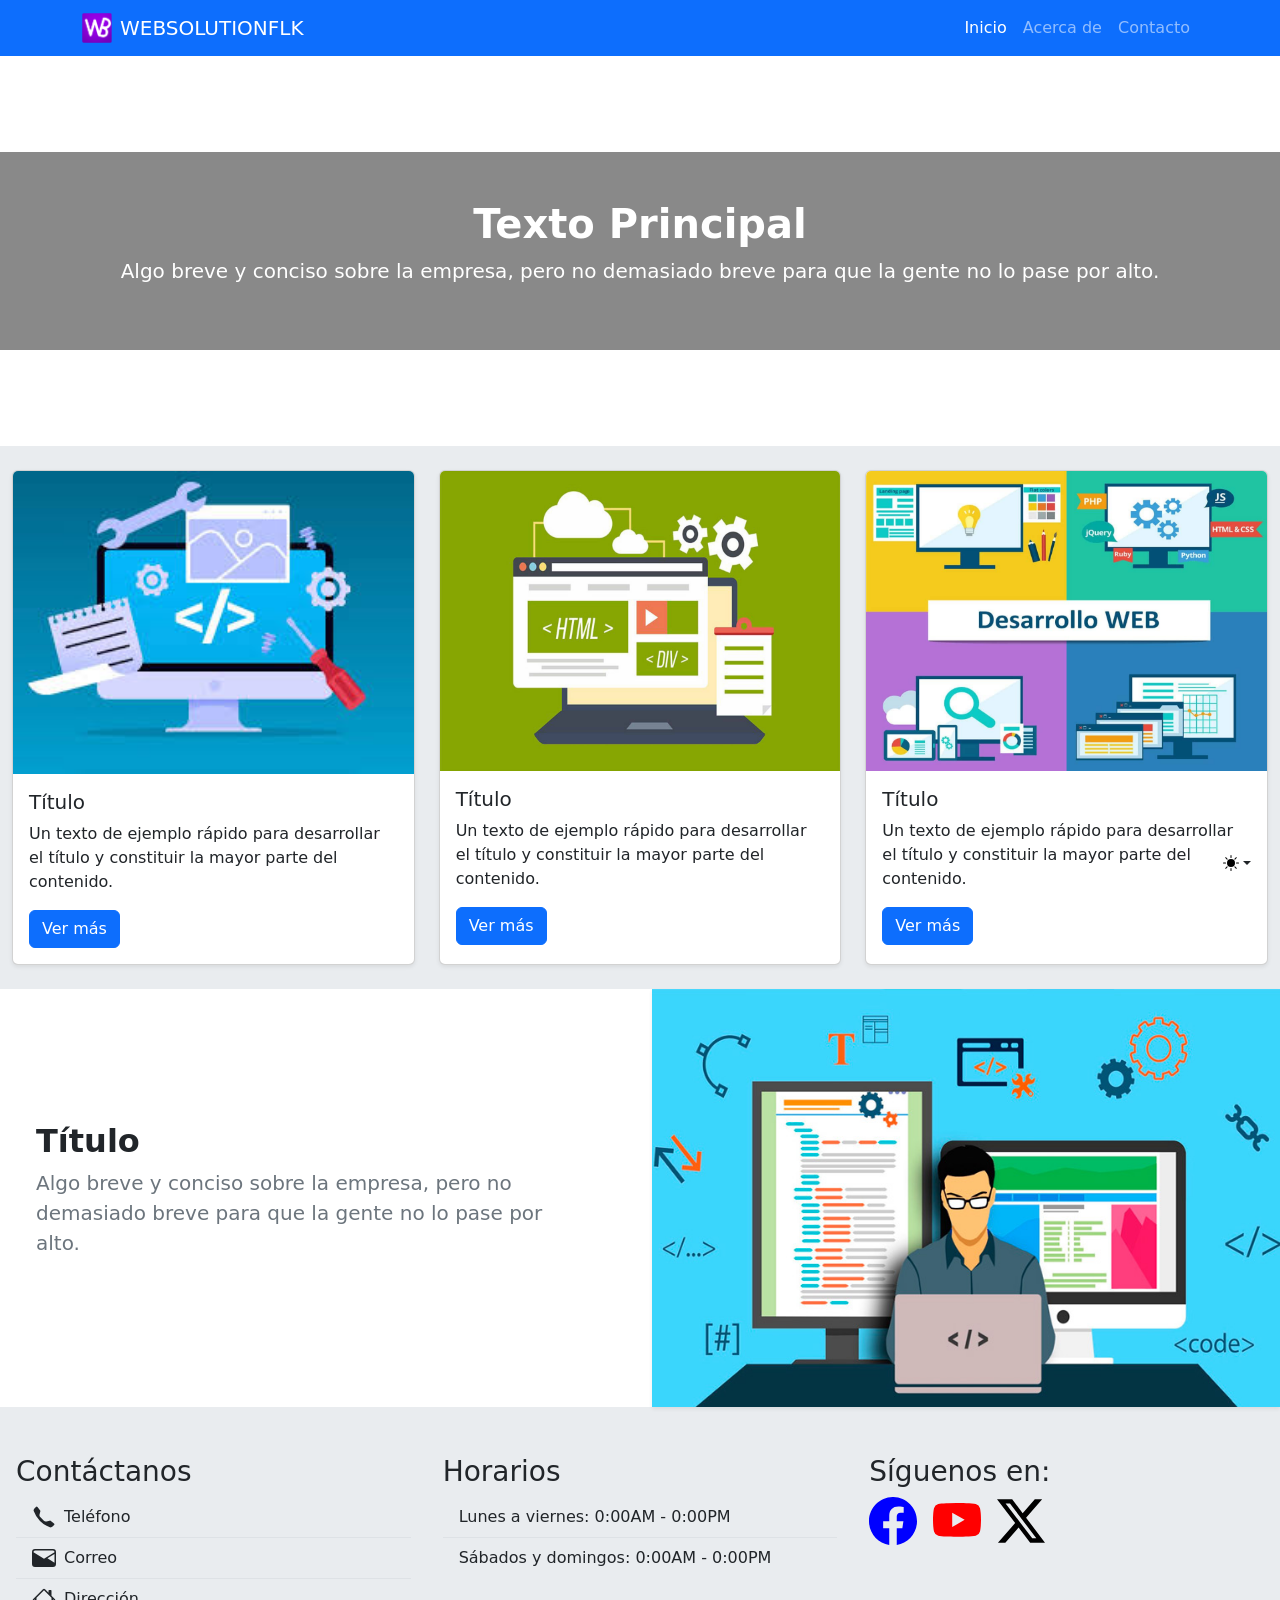
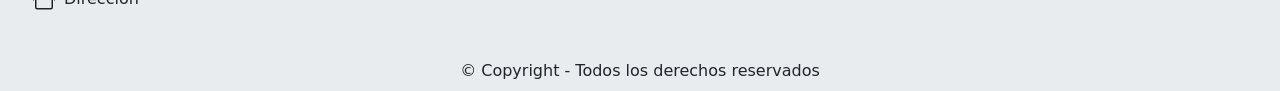
<file: index.html>
<!DOCTYPE html>
<html lang="es" data-bs-theme="auto">
<head>
	<meta charset="UTF-8">
    <meta name="viewport" content="width=device-width, initial-scale=1.0">
    <link rel="shortcut icon" href="img/logo.ico">
	<title>WEBSOLUTIONFLK</title>
	<link rel="stylesheet" type="text/css" href="css/css.css">
	<link rel="stylesheet" type="text/css" href="css/bootstrap.css">
</head>
<body class="container-fluid p-0">

	<svg class="d-none" xmlns="http://www.w3.org/2000/svg">
		<symbol id="check2" viewBox="0 0 16 16">
			<path
			d="M13.854 3.646a.5.5 0 0 1 0 .708l-7 7a.5.5 0 0 1-.708 0l-3.5-3.5a.5.5 0 1 1 .708-.708L6.5 10.293l6.646-6.647a.5.5 0 0 1 .708 0z">
			</path>
		</symbol>
		<symbol id="circle-half" viewBox="0 0 16 16">
			<path d="M8 15A7 7 0 1 0 8 1v14zm0 1A8 8 0 1 1 8 0a8 8 0 0 1 0 16z"></path>
		</symbol>
		<symbol id="moon-stars-fill" viewBox="0 0 16 16">
			<path
			d="M6 .278a.768.768 0 0 1 .08.858 7.208 7.208 0 0 0-.878 3.46c0 4.021 3.278 7.277 7.318 7.277.527 0 1.04-.055 1.533-.16a.787.787 0 0 1 .81.316.733.733 0 0 1-.031.893A8.349 8.349 0 0 1 8.344 16C3.734 16 0 12.286 0 7.71 0 4.266 2.114 1.312 5.124.06A.752.752 0 0 1 6 .278z">
			</path>
			<path
			d="M10.794 3.148a.217.217 0 0 1 .412 0l.387 1.162c.173.518.579.924 1.097 1.097l1.162.387a.217.217 0 0 1 0 .412l-1.162.387a1.734 1.734 0 0 0-1.097 1.097l-.387 1.162a.217.217 0 0 1-.412 0l-.387-1.162A1.734 1.734 0 0 0 9.31 6.593l-1.162-.387a.217.217 0 0 1 0-.412l1.162-.387a1.734 1.734 0 0 0 1.097-1.097l.387-1.162zM13.863.099a.145.145 0 0 1 .274 0l.258.774c.115.346.386.617.732.732l.774.258a.145.145 0 0 1 0 .274l-.774.258a1.156 1.156 0 0 0-.732.732l-.258.774a.145.145 0 0 1-.274 0l-.258-.774a1.156 1.156 0 0 0-.732-.732l-.774-.258a.145.145 0 0 1 0-.274l.774-.258c.346-.115.617-.386.732-.732L13.863.1z">
			</path>
		</symbol>
		<symbol id="sun-fill" viewBox="0 0 16 16">
			<path
			d="M8 12a4 4 0 1 0 0-8 4 4 0 0 0 0 8zM8 0a.5.5 0 0 1 .5.5v2a.5.5 0 0 1-1 0v-2A.5.5 0 0 1 8 0zm0 13a.5.5 0 0 1 .5.5v2a.5.5 0 0 1-1 0v-2A.5.5 0 0 1 8 13zm8-5a.5.5 0 0 1-.5.5h-2a.5.5 0 0 1 0-1h2a.5.5 0 0 1 .5.5zM3 8a.5.5 0 0 1-.5.5h-2a.5.5 0 0 1 0-1h2A.5.5 0 0 1 3 8zm10.657-5.657a.5.5 0 0 1 0 .707l-1.414 1.415a.5.5 0 1 1-.707-.708l1.414-1.414a.5.5 0 0 1 .707 0zm-9.193 9.193a.5.5 0 0 1 0 .707L3.05 13.657a.5.5 0 0 1-.707-.707l1.414-1.414a.5.5 0 0 1 .707 0zm9.193 2.121a.5.5 0 0 1-.707 0l-1.414-1.414a.5.5 0 0 1 .707-.707l1.414 1.414a.5.5 0 0 1 0 .707zM4.464 4.465a.5.5 0 0 1-.707 0L2.343 3.05a.5.5 0 1 1 .707-.707l1.414 1.414a.5.5 0 0 1 0 .708z">
			</path>
		</symbol>
	</svg>

	<div class="dropdown position-fixed bottom-0 end-0 mb-3 me-3 bd-mode-toggle" style="z-index: 2000">
		<button class="btn btn-bd-primary py-2 dropdown-toggle d-flex align-items-center" id="bd-theme" type="button"
		aria-expanded="false" data-bs-toggle="dropdown" aria-label="Alternar tema (automático)">
			<svg class="bi my-1 theme-icon-active" width="1em" height="1em">
				<use href="#circle-half"></use>
			</svg>
			<span class="visually-hidden" id="bd-theme-text">Alternar tema</span>
		</button>
		<ul class="dropdown-menu dropdown-menu-end shadow" aria-labelledby="bd-theme-text">
			<li>
				<button type="button" class="dropdown-item d-flex align-items-center" data-bs-theme-value="light"
				aria-pressed="false">
					<svg class="bi me-2 opacity-50 theme-icon" width="1em" height="1em">
						<use href="#sun-fill"></use>
					</svg>
						Light
					<svg class="bi ms-auto d-none" width="1em" height="1em">
						<use href="#check2"></use>
					</svg>
				</button>
			</li>
			<li>
				<button type="button" class="dropdown-item d-flex align-items-center" data-bs-theme-value="dark"
				aria-pressed="false">
					<svg class="bi me-2 opacity-50 theme-icon" width="1em" height="1em">
						<use href="#moon-stars-fill"></use>
					</svg>
						Dark
					<svg class="bi ms-auto d-none" width="1em" height="1em">
						<use href="#check2"></use>
					</svg>
				</button>
			</li>
			<li>
				<button type="button" class="dropdown-item d-flex align-items-center active" data-bs-theme-value="auto"
				aria-pressed="true">
					<svg class="bi me-2 opacity-50 theme-icon" width="1em" height="1em">
						<use href="#circle-half"></use>
					</svg>
						Auto
					<svg class="bi ms-auto d-none" width="1em" height="1em">
						<use href="#check2"></use>
					</svg>
				</button>
			</li>
		</ul>
	</div>

	<header data-bs-theme="dark" id="header">
		<nav class="navbar navbar-expand-lg navbar-dark bg-primary">
			<div class="container">

				<a class="navbar-brand d-flex align-items-center" href="#">
					<img src="img/logo.png" alt="Logo" width="30" height="30" class="me-2">
				WEBSOLUTIONFLK
				</a>

				<button class="navbar-toggler" type="button" data-bs-toggle="offcanvas" data-bs-target="#offcanvasMenu" aria-controls="offcanvasMenu">
					<span class="navbar-toggler-icon"></span>
				</button>

				<div class="offcanvas offcanvas-start navbar-toggler" tabindex="-1" id="offcanvasMenu" aria-labelledby="offcanvasMenuLabel">
					<div class="offcanvas-header">
						<h5 class="offcanvas-title" id="offcanvasMenuLabel">Menú</h5>
						<button type="button" class="btn-close text-reset" data-bs-dismiss="offcanvas" aria-label="Close"></button>
					</div>
					<div class="offcanvas-body">
						<ul class="navbar-nav">
							<li class="nav-item">
								<a href="#" class="nav-link active" aria-current="page">Inicio</a>
							</li>
							<li class="nav-item">
								<a href="html/acerca-de.html" class="nav-link">Acerca de</a>
							</li>
							<li class="nav-item " data-bs-dismiss="offcanvas" aria-label="Close">
								<a href="#contacto" class="nav-link" >Contacto</a>
							</li>
						</ul>
					</div>
				</div>

				<div class="collapse navbar-collapse" id="navbarNav">
					<ul class="navbar-nav ms-auto">
						<li class="nav-item">
							<a href="#" class="nav-link active" aria-current="page">Inicio</a>
						</li>
						<li class="nav-item">
							<a href="html/acerca-de.html" class="nav-link">Acerca de</a>
						</li>
						<li class="nav-item">
							<a href="#contacto" class="nav-link">Contacto</a>
						</li>
					</ul>
				</div>
			</div>
		</nav>
	</header>

	<main>
		<section class="container-fluid text-center py-5 text-white" id="inicio">
			<div class="row my-lg-5">
				<div class="col mx-auto py-5 " style="background-color: #2228">
					<h1 class="fw-bold">Texto Principal</h1>
					<p class="lead ">
					Algo breve y conciso sobre la empresa, pero no demasiado breve para que la gente no lo pase por alto.
					</p>
				</div>
			</div>
		</section>


		<section class="container-fluid bg-body-secondary py-4">
			<div class="row g-4">

				<div class="col-sm-6 col-md-4">
					<div class="card h-100 shadow-sm">
						<img src="img/img_0.jpg" class="card-img-top" alt="Descripción de la imagen">
						<div class="card-body">
							<h5 class="card-title">Título</h5>
							<p class="card-text">
							Un texto de ejemplo rápido para desarrollar el título y constituir la mayor parte del contenido.
							</p>
							<a href="#" class="btn btn-primary">Ver más</a>
						</div>
					</div>
				</div>

				<div class="col-sm-6 col-md-4">
					<div class="card h-100 shadow-sm">
						<img src="img/img_1.jpg" class="card-img-top" alt="Descripción de la imagen">
						<div class="card-body">
							<h5 class="card-title">Título</h5>
							<p class="card-text">
							Un texto de ejemplo rápido para desarrollar el título y constituir la mayor parte del contenido.
							</p>
							<a href="#" class="btn btn-primary">Ver más</a>
						</div>
					</div>
				</div>

				<div class="col-sm-6 col-md-4">
					<div class="card h-100 shadow-sm">
						<img src="img/img_2.jpg" class="card-img-top" alt="Descripción de la imagen">
						<div class="card-body">
							<h5 class="card-title">Título</h5>
							<p class="card-text">
							Un texto de ejemplo rápido para desarrollar el título y constituir la mayor parte del contenido.
							</p>
							<a href="#" class="btn btn-primary">Ver más</a>
						</div>
					</div>
				</div>
			</div>
		</section>


		<section class="container-fluid p-0" id="acercaDe">
			<div class="row align-items-center">
				<div class="col-md-6 px-5">
					<h2 class="fw-bold">Título</h2>
					<p class="lead text-secondary">
					Algo breve y conciso sobre la empresa, pero no demasiado breve para que la gente no lo pase por alto.
					</p>
				</div>

				<div class="col-md-6">
					<img src="img/img_3.jpg" alt="Descripción de la empresa" class="img-fluid shadow-sm">
				</div>
			</div>
		</section>
	</main>


	<footer class="container-fluid pt-3 bg-body-secondary" id="contacto">
		<div class="row my-3">
			<!-- Contactanos -->
			<div class="col-md-4 p-3">
				<h3>Contáctanos</h3>
				<ul class="list-group list-group-flush">
					<li class="list-group-item bg-body-secondary d-flex align-items-center">
						<svg xmlns="http://www.w3.org/2000/svg" width="24" height="24" fill="currentColor" class="bi bi-telephone me-2" viewBox="0 0 16 16" aria-label="Teléfono">
							<path d="M3.654 1.328a.678.678 0 0 0-1.015-.063L1.605 2.3c-.483.484-.661 1.169-.45 1.77a17.6 17.6 0 0 0 4.168 6.608 17.6 17.6 0 0 0 6.608 4.168c.601.211 1.286.033 1.77-.45l1.034-1.034a.678.678 0 0 0-.063-1.015l-2.307-1.794a.68.68 0 0 0-.58-.122l-2.19.547a1.75 1.75 0 0 1-1.657-.459L5.482 8.062a1.75 1.75 0 0 1-.46-1.657l.548-2.19a.68.68 0 0 0-.122-.58z"/>
						</svg>
						<span>Teléfono</span>
					</li>
					<li class="list-group-item bg-body-secondary d-flex align-items-center">
						<svg xmlns="http://www.w3.org/2000/svg" width="24" height="24" fill="currentColor" class="bi bi-envelope me-2" viewBox="0 0 16 16" aria-label="Correo">
							<path d="M0 4a2 2 0 0 1 2-2h12a2 2 0 0 1 2 2v8a2 2 0 0 1-2 2H2a2 2 0 0 1-2-2zm2-1a1 1 0 0 0-1 1v.217l7 4.2 7-4.2V4a1 1 0 0 0-1-1zm13 2.383-4.708 2.825L15 11.105z"/>
						</svg>
						<span>Correo</span>
					</li>
					<li class="list-group-item bg-body-secondary d-flex align-items-center">
						<svg xmlns="http://www.w3.org/2000/svg" width="24" height="24" fill="currentColor" class="bi bi-house me-2" viewBox="0 0 16 16" aria-label="Dirección">
							<path d="M8.707 1.5a1 1 0 0 0-1.414 0L.646 8.146a.5.5 0 0 0 .708.708L2 8.207V13.5A1.5 1.5 0 0 0 3.5 15h9a1.5 1.5 0 0 0 1.5-1.5V8.207l.646.647a.5.5 0 0 0 .708-.708L13 5.793V2.5a.5.5 0 0 0-.5-.5h-1a.5.5 0 0 0-.5.5v1.293zM13 7.207V13.5a.5.5 0 0 1-.5.5h-9a.5.5 0 0 1-.5-.5V7.207l5-5z"/>
						</svg>
						<span>Dirección</span>
					</li>
				</ul>
			</div>

			<div class="col-md-4 p-3">
				<h3>Horarios</h3>
				<ul class="list-group list-group-flush">
					<li class="list-group-item bg-body-secondary">Lunes a viernes: 0:00AM - 0:00PM</li>
					<li class="list-group-item bg-body-secondary">Sábados y domingos: 0:00AM - 0:00PM</li>
				</ul>
			</div>

			<div class="col-md-4 p-3">
				<h3>Síguenos en:</h3>
				<div class="d-flex gap-3">
					<a href="#" aria-label="Facebook">
						<svg xmlns="http://www.w3.org/2000/svg" width="48" height="48" fill="#00f" class="bi bi-facebook" viewBox="0 0 16 16">
							<path d="M16 8.049c0-4.446-3.582-8.05-8-8.05C3.58 0-.002 3.603-.002 8.05c0 4.017 2.926 7.347 6.75 7.951v-5.625h-2.03V8.05H6.75V6.275c0-2.017 1.195-3.131 3.022-3.131.876 0 1.791.157 1.791.157v1.98h-1.009c-.993 0-1.303.621-1.303 1.258v1.51h2.218l-.354 2.326H9.25V16c3.824-.604 6.75-3.934 6.75-7.951"/>
						</svg>
					</a>
					<a href="#" aria-label="YouTube">
						<svg xmlns="http://www.w3.org/2000/svg" width="48" height="48" fill="#f00" class="bi bi-youtube" viewBox="0 0 16 16">
							<path d="M8.051 1.999h.089c.822.003 4.987.033 6.11.335a2.01 2.01 0 0 1 1.415 1.42c.101.38.172.883.22 1.402l.01.104.022.26.008.104c.065.914.073 1.77.074 1.957v.075c-.001.194-.01 1.108-.082 2.06l-.008.105-.009.104c-.05.572-.124 1.14-.235 1.558a2.01 2.01 0 0 1-1.415 1.42c-1.16.312-5.569.334-6.18.335h-.142c-.309 0-1.587-.006-2.927-.052l-.17-.006-.087-.004-.171-.007-.171-.007c-1.11-.049-2.167-.128-2.654-.26a2.01 2.01 0 0 1-1.415-1.419c-.111-.417-.185-.986-.235-1.558L.09 9.82l-.008-.104A31 31 0 0 1 0 7.68v-.123c.002-.215.01-.958.064-1.778l.007-.103.003-.052.008-.104.022-.26.01-.104c.048-.519.119-1.023.22-1.402a2.01 2.01 0 0 1 1.415-1.42c.487-.13 1.544-.21 2.654-.26l.17-.007.172-.006.086-.003.171-.007A100 100 0 0 1 7.858 2zM6.4 5.209v4.818l4.157-2.408z"/>
						</svg>
					</a>
					<a href="#" aria-label="Twitter">
						<svg xmlns="http://www.w3.org/2000/svg" width="48" height="48" fill="#000" class="bi bi-twitter-x" viewBox="0 0 16 16">
							<path d="M12.6.75h2.454l-5.36 6.142L16 15.25h-4.937l-3.867-5.07-4.425 5.07H.316l5.733-6.57L0 .75h5.063l3.495 4.633L12.601.75Zm-.86 13.028h1.36L4.323 2.145H2.865z"/>
						</svg>
					</a>
				</div>
			</div>
		</div>

		<div class="row mt-2 text-center p-2">
			<p class="m-0">© Copyright - Todos los derechos reservados</p>
		</div>
	</footer>



	<script type="text/javascript" src="js/bootstrap-bundle.js"></script>
	<script type="text/javascript" src="js/color-modes.js"></script>

</body>
</html>
</file>
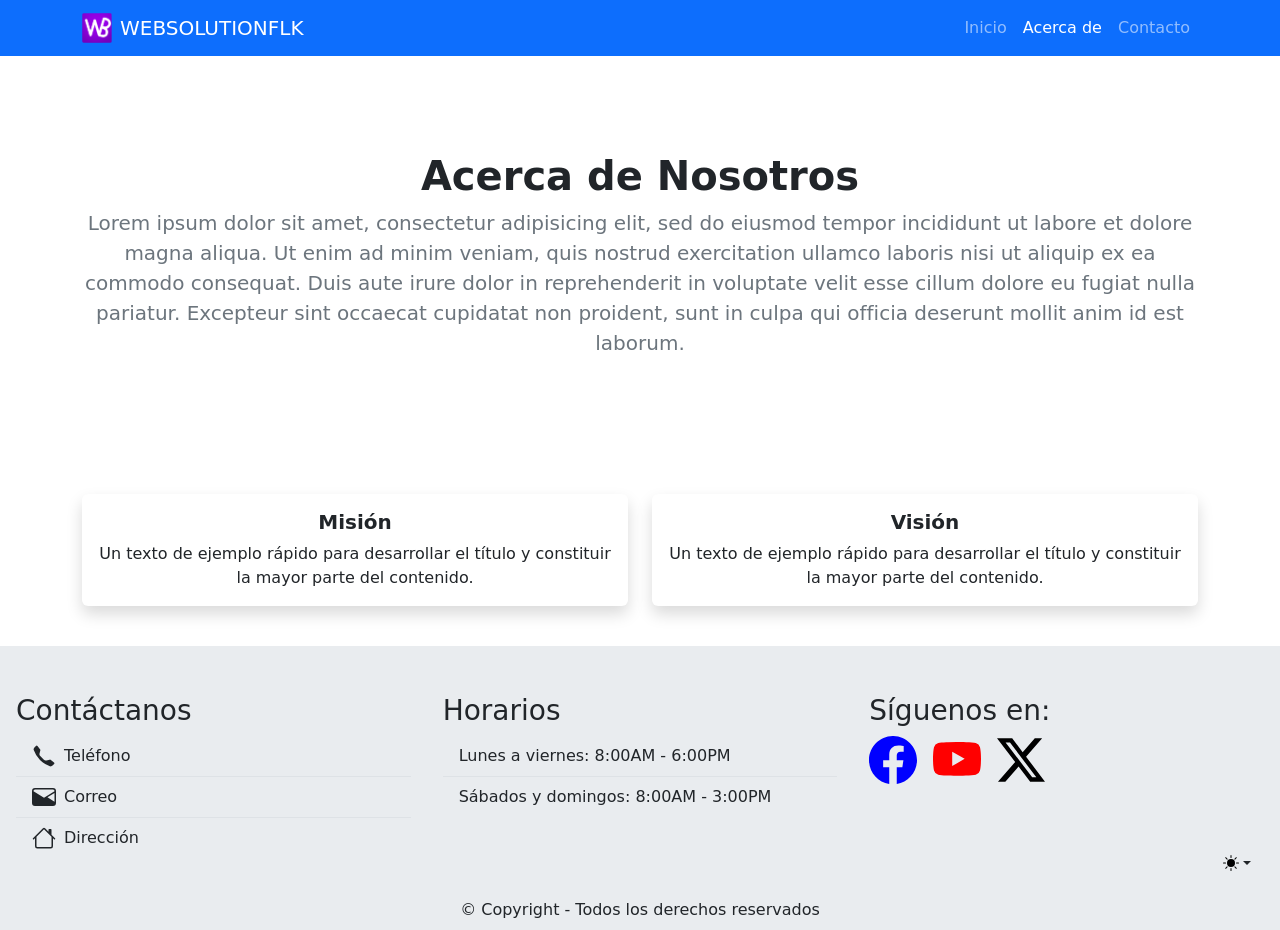
<file: html/acerca-de.html>
<!DOCTYPE html>
<html lang="es" data-bs-theme="auto">
<head>
	<meta charset="UTF-8">
    <meta name="viewport" content="width=device-width, initial-scale=1.0">
    <link rel="shortcut icon" href="../img/logo.ico">
	<title>WEBSOLUTIONFLK</title>
	<link rel="stylesheet" type="text/css" href="../css/css.css">
	<link rel="stylesheet" type="text/css" href="../css/bootstrap.css">
</head>
<body class="container-fluid p-0">

	<svg class="d-none" xmlns="http://www.w3.org/2000/svg">
		<symbol id="check2" viewBox="0 0 16 16">
			<path
			d="M13.854 3.646a.5.5 0 0 1 0 .708l-7 7a.5.5 0 0 1-.708 0l-3.5-3.5a.5.5 0 1 1 .708-.708L6.5 10.293l6.646-6.647a.5.5 0 0 1 .708 0z">
			</path>
		</symbol>
		<symbol id="circle-half" viewBox="0 0 16 16">
			<path d="M8 15A7 7 0 1 0 8 1v14zm0 1A8 8 0 1 1 8 0a8 8 0 0 1 0 16z"></path>
		</symbol>
		<symbol id="moon-stars-fill" viewBox="0 0 16 16">
			<path
			d="M6 .278a.768.768 0 0 1 .08.858 7.208 7.208 0 0 0-.878 3.46c0 4.021 3.278 7.277 7.318 7.277.527 0 1.04-.055 1.533-.16a.787.787 0 0 1 .81.316.733.733 0 0 1-.031.893A8.349 8.349 0 0 1 8.344 16C3.734 16 0 12.286 0 7.71 0 4.266 2.114 1.312 5.124.06A.752.752 0 0 1 6 .278z">
			</path>
			<path
			d="M10.794 3.148a.217.217 0 0 1 .412 0l.387 1.162c.173.518.579.924 1.097 1.097l1.162.387a.217.217 0 0 1 0 .412l-1.162.387a1.734 1.734 0 0 0-1.097 1.097l-.387 1.162a.217.217 0 0 1-.412 0l-.387-1.162A1.734 1.734 0 0 0 9.31 6.593l-1.162-.387a.217.217 0 0 1 0-.412l1.162-.387a1.734 1.734 0 0 0 1.097-1.097l.387-1.162zM13.863.099a.145.145 0 0 1 .274 0l.258.774c.115.346.386.617.732.732l.774.258a.145.145 0 0 1 0 .274l-.774.258a1.156 1.156 0 0 0-.732.732l-.258.774a.145.145 0 0 1-.274 0l-.258-.774a1.156 1.156 0 0 0-.732-.732l-.774-.258a.145.145 0 0 1 0-.274l.774-.258c.346-.115.617-.386.732-.732L13.863.1z">
			</path>
		</symbol>
		<symbol id="sun-fill" viewBox="0 0 16 16">
			<path
			d="M8 12a4 4 0 1 0 0-8 4 4 0 0 0 0 8zM8 0a.5.5 0 0 1 .5.5v2a.5.5 0 0 1-1 0v-2A.5.5 0 0 1 8 0zm0 13a.5.5 0 0 1 .5.5v2a.5.5 0 0 1-1 0v-2A.5.5 0 0 1 8 13zm8-5a.5.5 0 0 1-.5.5h-2a.5.5 0 0 1 0-1h2a.5.5 0 0 1 .5.5zM3 8a.5.5 0 0 1-.5.5h-2a.5.5 0 0 1 0-1h2A.5.5 0 0 1 3 8zm10.657-5.657a.5.5 0 0 1 0 .707l-1.414 1.415a.5.5 0 1 1-.707-.708l1.414-1.414a.5.5 0 0 1 .707 0zm-9.193 9.193a.5.5 0 0 1 0 .707L3.05 13.657a.5.5 0 0 1-.707-.707l1.414-1.414a.5.5 0 0 1 .707 0zm9.193 2.121a.5.5 0 0 1-.707 0l-1.414-1.414a.5.5 0 0 1 .707-.707l1.414 1.414a.5.5 0 0 1 0 .707zM4.464 4.465a.5.5 0 0 1-.707 0L2.343 3.05a.5.5 0 1 1 .707-.707l1.414 1.414a.5.5 0 0 1 0 .708z">
			</path>
		</symbol>
	</svg>

	<div class="dropdown position-fixed bottom-0 end-0 mb-3 me-3 bd-mode-toggle" style="z-index: 2000">
		<button class="btn btn-bd-primary py-2 dropdown-toggle d-flex align-items-center" id="bd-theme" type="button"
		aria-expanded="false" data-bs-toggle="dropdown" aria-label="Alternar tema (automático)">
			<svg class="bi my-1 theme-icon-active" width="1em" height="1em">
				<use href="#circle-half"></use>
			</svg>
			<span class="visually-hidden" id="bd-theme-text">Alternar tema</span>
		</button>
		<ul class="dropdown-menu dropdown-menu-end shadow" aria-labelledby="bd-theme-text">
			<li>
				<button type="button" class="dropdown-item d-flex align-items-center" data-bs-theme-value="light"
				aria-pressed="false">
					<svg class="bi me-2 opacity-50 theme-icon" width="1em" height="1em">
						<use href="#sun-fill"></use>
					</svg>
						Light
					<svg class="bi ms-auto d-none" width="1em" height="1em">
						<use href="#check2"></use>
					</svg>
				</button>
			</li>
			<li>
				<button type="button" class="dropdown-item d-flex align-items-center" data-bs-theme-value="dark"
				aria-pressed="false">
					<svg class="bi me-2 opacity-50 theme-icon" width="1em" height="1em">
						<use href="#moon-stars-fill"></use>
					</svg>
						Dark
					<svg class="bi ms-auto d-none" width="1em" height="1em">
						<use href="#check2"></use>
					</svg>
				</button>
			</li>
			<li>
				<button type="button" class="dropdown-item d-flex align-items-center active" data-bs-theme-value="auto"
				aria-pressed="true">
					<svg class="bi me-2 opacity-50 theme-icon" width="1em" height="1em">
						<use href="#circle-half"></use>
					</svg>
						Auto
					<svg class="bi ms-auto d-none" width="1em" height="1em">
						<use href="#check2"></use>
					</svg>
				</button>
			</li>
		</ul>
	</div>

	<header data-bs-theme="dark" id="header">
		<nav class="navbar navbar-expand-lg navbar-dark bg-primary">
			<div class="container">

				<a class="navbar-brand d-flex align-items-center" href="#">
					<img src="../img/logo.png" alt="Logo" width="30" height="30" class="me-2">
				WEBSOLUTIONFLK
				</a>

				<button class="navbar-toggler" type="button" data-bs-toggle="offcanvas" data-bs-target="#offcanvasMenu" aria-controls="offcanvasMenu">
					<span class="navbar-toggler-icon"></span>
				</button>

				<div class="offcanvas offcanvas-start d-md-none" tabindex="-1" id="offcanvasMenu" aria-labelledby="offcanvasMenuLabel">
					<div class="offcanvas-header">
						<h5 class="offcanvas-title" id="offcanvasMenuLabel">Menú</h5>
						<button type="button" class="btn-close text-reset" data-bs-dismiss="offcanvas" aria-label="Close"></button>
					</div>
					<div class="offcanvas-body">
						<ul class="navbar-nav">
							<li class="nav-item">
								<a href="../index.html" class="nav-link">Inicio</a>
							</li>
							<li class="nav-item">
								<a href="#" class="nav-link active" aria-current="page">Acerca de</a>
							</li>
							<li class="nav-item">
								<a href="#contacto" class="nav-link">Contacto</a>
							</li>
						</ul>
					</div>
				</div>

				<div class="collapse navbar-collapse" id="navbarNav">
					<ul class="navbar-nav ms-auto">
						<li class="nav-item">
							<a href="../index.html" class="nav-link">Inicio</a>
						</li>
						<li class="nav-item">
							<a href="#" class="nav-link active" aria-current="page">Acerca de</a>
						</li>
						<li class="nav-item" data-bs-dismiss="offcanvas" aria-label="Close">
							<a href="#contacto" class="nav-link">Contacto</a>
						</li>
					</ul>
				</div>
			</div>
		</nav>
	</header>

	<main>

		<section class="container text-center py-5">
			<div class="row py-lg-5">
				<div class="col mx-auto">
					<h1 class="fw-bold">Acerca de Nosotros</h1>
					<p class="lead text-secondary">
					Lorem ipsum dolor sit amet, consectetur adipisicing elit, sed do eiusmod
					tempor incididunt ut labore et dolore magna aliqua. Ut enim ad minim veniam,
					quis nostrud exercitation ullamco laboris nisi ut aliquip ex ea commodo
					consequat. Duis aute irure dolor in reprehenderit in voluptate velit esse
					cillum dolore eu fugiat nulla pariatur. Excepteur sint occaecat cupidatat non
					proident, sunt in culpa qui officia deserunt mollit anim id est laborum.
					</p>
				</div>
			</div>
		</section>

		<section class="container py-4">
			<div class="row g-4">

				<div class="col-md-6 mb-3">
					<div class="card border-0 shadow">
						<div class="card-body text-center">
							<h5 class="card-title fw-bold">Misión</h5>
							<p class="card-text">Un texto de ejemplo rápido para desarrollar el título y constituir la mayor parte del contenido.</p>
						</div>
					</div>
				</div>

				<div class="col-md-6 mb-3">
					<div class="card border-0 shadow">
						<div class="card-body text-center">
							<h5 class="card-title fw-bold">Visión</h5>
							<p class="card-text">Un texto de ejemplo rápido para desarrollar el título y constituir la mayor parte del contenido.</p>
						</div>
					</div>
				</div>
			</div>
		</section>
	</main>


	<footer class="container-fluid pt-3 bg-body-secondary" id="contacto">
		<div class="row my-3">
			<!-- Contactanos -->
			<div class="col-md-4 p-3">
				<h3>Contáctanos</h3>
				<ul class="list-group list-group-flush">
					<li class="list-group-item bg-body-secondary d-flex align-items-center">
						<svg xmlns="http://www.w3.org/2000/svg" width="24" height="24" fill="currentColor" class="bi bi-telephone me-2" viewBox="0 0 16 16" aria-label="Teléfono">
							<path d="M3.654 1.328a.678.678 0 0 0-1.015-.063L1.605 2.3c-.483.484-.661 1.169-.45 1.77a17.6 17.6 0 0 0 4.168 6.608 17.6 17.6 0 0 0 6.608 4.168c.601.211 1.286.033 1.77-.45l1.034-1.034a.678.678 0 0 0-.063-1.015l-2.307-1.794a.68.68 0 0 0-.58-.122l-2.19.547a1.75 1.75 0 0 1-1.657-.459L5.482 8.062a1.75 1.75 0 0 1-.46-1.657l.548-2.19a.68.68 0 0 0-.122-.58z"/>
						</svg>
						<span>Teléfono</span>
					</li>
					<li class="list-group-item bg-body-secondary d-flex align-items-center">
						<svg xmlns="http://www.w3.org/2000/svg" width="24" height="24" fill="currentColor" class="bi bi-envelope me-2" viewBox="0 0 16 16" aria-label="Correo">
							<path d="M0 4a2 2 0 0 1 2-2h12a2 2 0 0 1 2 2v8a2 2 0 0 1-2 2H2a2 2 0 0 1-2-2zm2-1a1 1 0 0 0-1 1v.217l7 4.2 7-4.2V4a1 1 0 0 0-1-1zm13 2.383-4.708 2.825L15 11.105z"/>
						</svg>
						<span>Correo</span>
					</li>
					<li class="list-group-item bg-body-secondary d-flex align-items-center">
						<svg xmlns="http://www.w3.org/2000/svg" width="24" height="24" fill="currentColor" class="bi bi-house me-2" viewBox="0 0 16 16" aria-label="Dirección">
							<path d="M8.707 1.5a1 1 0 0 0-1.414 0L.646 8.146a.5.5 0 0 0 .708.708L2 8.207V13.5A1.5 1.5 0 0 0 3.5 15h9a1.5 1.5 0 0 0 1.5-1.5V8.207l.646.647a.5.5 0 0 0 .708-.708L13 5.793V2.5a.5.5 0 0 0-.5-.5h-1a.5.5 0 0 0-.5.5v1.293zM13 7.207V13.5a.5.5 0 0 1-.5.5h-9a.5.5 0 0 1-.5-.5V7.207l5-5z"/>
						</svg>
						<span>Dirección</span>
					</li>
				</ul>
			</div>

			<div class="col-md-4 p-3">
				<h3>Horarios</h3>
				<ul class="list-group list-group-flush">
					<li class="list-group-item bg-body-secondary">Lunes a viernes: 8:00AM - 6:00PM</li>
					<li class="list-group-item bg-body-secondary">Sábados y domingos: 8:00AM - 3:00PM</li>
				</ul>
			</div>

			<div class="col-md-4 p-3">
				<h3>Síguenos en:</h3>
				<div class="d-flex gap-3">
					<a href="#" aria-label="Facebook">
						<svg xmlns="http://www.w3.org/2000/svg" width="48" height="48" fill="#00f" class="bi bi-facebook" viewBox="0 0 16 16">
							<path d="M16 8.049c0-4.446-3.582-8.05-8-8.05C3.58 0-.002 3.603-.002 8.05c0 4.017 2.926 7.347 6.75 7.951v-5.625h-2.03V8.05H6.75V6.275c0-2.017 1.195-3.131 3.022-3.131.876 0 1.791.157 1.791.157v1.98h-1.009c-.993 0-1.303.621-1.303 1.258v1.51h2.218l-.354 2.326H9.25V16c3.824-.604 6.75-3.934 6.75-7.951"/>
						</svg>
					</a>
					<a href="#" aria-label="YouTube">
						<svg xmlns="http://www.w3.org/2000/svg" width="48" height="48" fill="#f00" class="bi bi-youtube" viewBox="0 0 16 16">
							<path d="M8.051 1.999h.089c.822.003 4.987.033 6.11.335a2.01 2.01 0 0 1 1.415 1.42c.101.38.172.883.22 1.402l.01.104.022.26.008.104c.065.914.073 1.77.074 1.957v.075c-.001.194-.01 1.108-.082 2.06l-.008.105-.009.104c-.05.572-.124 1.14-.235 1.558a2.01 2.01 0 0 1-1.415 1.42c-1.16.312-5.569.334-6.18.335h-.142c-.309 0-1.587-.006-2.927-.052l-.17-.006-.087-.004-.171-.007-.171-.007c-1.11-.049-2.167-.128-2.654-.26a2.01 2.01 0 0 1-1.415-1.419c-.111-.417-.185-.986-.235-1.558L.09 9.82l-.008-.104A31 31 0 0 1 0 7.68v-.123c.002-.215.01-.958.064-1.778l.007-.103.003-.052.008-.104.022-.26.01-.104c.048-.519.119-1.023.22-1.402a2.01 2.01 0 0 1 1.415-1.42c.487-.13 1.544-.21 2.654-.26l.17-.007.172-.006.086-.003.171-.007A100 100 0 0 1 7.858 2zM6.4 5.209v4.818l4.157-2.408z"/>
						</svg>
					</a>
					<a href="#" aria-label="Twitter">
						<svg xmlns="http://www.w3.org/2000/svg" width="48" height="48" fill="#000" class="bi bi-twitter-x" viewBox="0 0 16 16">
							<path d="M12.6.75h2.454l-5.36 6.142L16 15.25h-4.937l-3.867-5.07-4.425 5.07H.316l5.733-6.57L0 .75h5.063l3.495 4.633L12.601.75Zm-.86 13.028h1.36L4.323 2.145H2.865z"/>
						</svg>
					</a>
				</div>
			</div>
		</div>

		<div class="row mt-2 text-center p-2">
			<p class="m-0">© Copyright - Todos los derechos reservados</p>
		</div>
	</footer>

	<script type="text/javascript" src="../js/bootstrap.js"></script>
	<script type="text/javascript" src="../js/bootstrap-bundle.js"></script>
	<script type="text/javascript" src="../js/color-modes.js"></script>

</body>
</html>
</file>
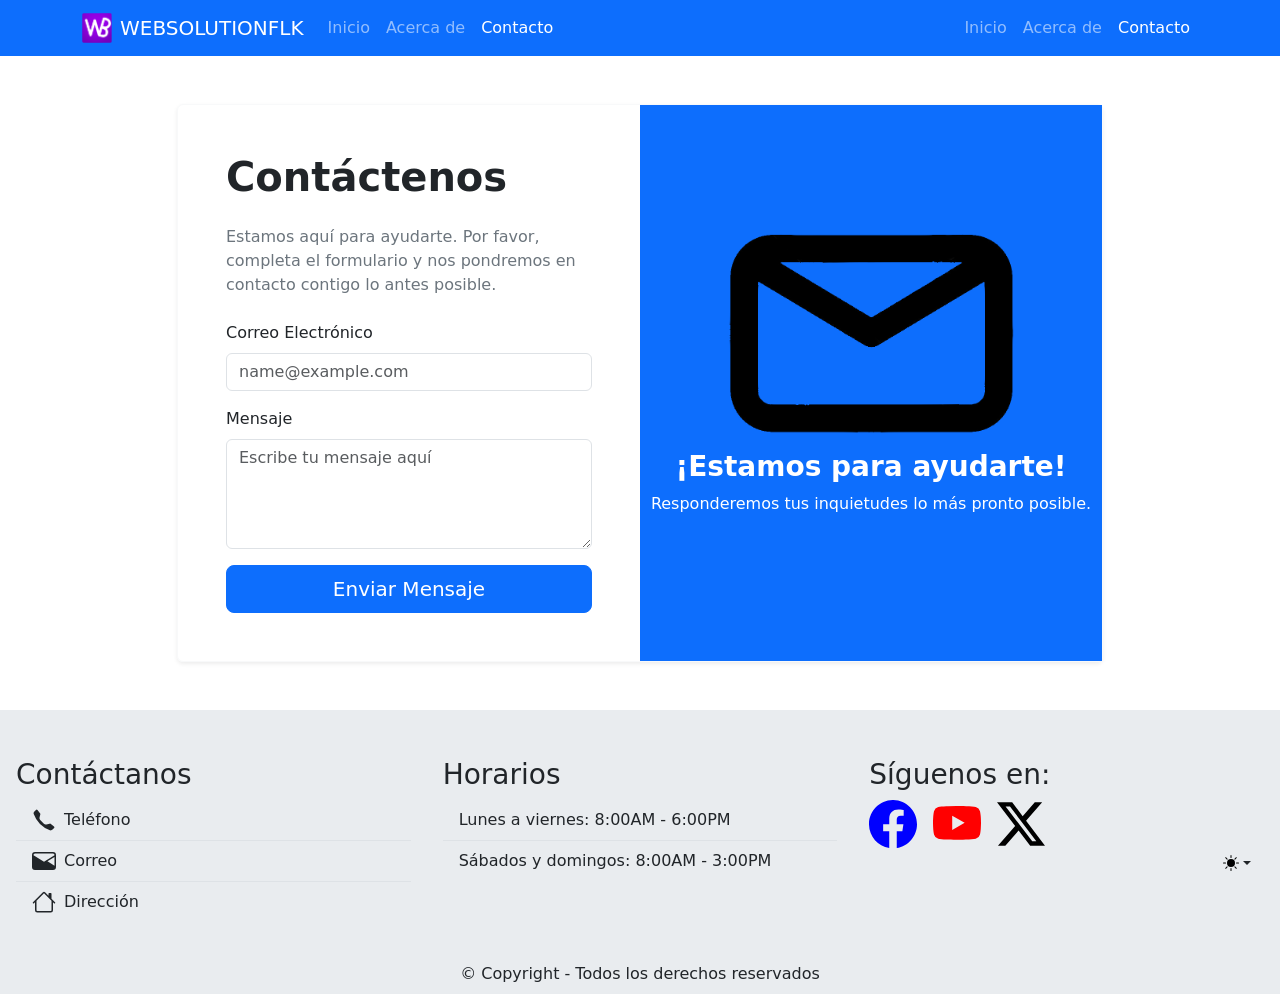
<file: html/contacto.html>
<!DOCTYPE html>
<html lang="es" data-bs-theme="auto">
<head>
	<meta charset="UTF-8">
    <meta name="viewport" content="width=device-width, initial-scale=1.0">
    <link rel="shortcut icon" href="../img/logo.ico">
	<title>WEBSOLUTIONFLK</title>
	<link rel="stylesheet" type="text/css" href="../css/css.css">
	<link rel="stylesheet" type="text/css" href="../css/bootstrap.css">
</head>
<body class="container-fluid p-0">

	<svg class="d-none" xmlns="http://www.w3.org/2000/svg">
		<symbol id="check2" viewBox="0 0 16 16">
			<path
			d="M13.854 3.646a.5.5 0 0 1 0 .708l-7 7a.5.5 0 0 1-.708 0l-3.5-3.5a.5.5 0 1 1 .708-.708L6.5 10.293l6.646-6.647a.5.5 0 0 1 .708 0z">
			</path>
		</symbol>
		<symbol id="circle-half" viewBox="0 0 16 16">
			<path d="M8 15A7 7 0 1 0 8 1v14zm0 1A8 8 0 1 1 8 0a8 8 0 0 1 0 16z"></path>
		</symbol>
		<symbol id="moon-stars-fill" viewBox="0 0 16 16">
			<path
			d="M6 .278a.768.768 0 0 1 .08.858 7.208 7.208 0 0 0-.878 3.46c0 4.021 3.278 7.277 7.318 7.277.527 0 1.04-.055 1.533-.16a.787.787 0 0 1 .81.316.733.733 0 0 1-.031.893A8.349 8.349 0 0 1 8.344 16C3.734 16 0 12.286 0 7.71 0 4.266 2.114 1.312 5.124.06A.752.752 0 0 1 6 .278z">
			</path>
			<path
			d="M10.794 3.148a.217.217 0 0 1 .412 0l.387 1.162c.173.518.579.924 1.097 1.097l1.162.387a.217.217 0 0 1 0 .412l-1.162.387a1.734 1.734 0 0 0-1.097 1.097l-.387 1.162a.217.217 0 0 1-.412 0l-.387-1.162A1.734 1.734 0 0 0 9.31 6.593l-1.162-.387a.217.217 0 0 1 0-.412l1.162-.387a1.734 1.734 0 0 0 1.097-1.097l.387-1.162zM13.863.099a.145.145 0 0 1 .274 0l.258.774c.115.346.386.617.732.732l.774.258a.145.145 0 0 1 0 .274l-.774.258a1.156 1.156 0 0 0-.732.732l-.258.774a.145.145 0 0 1-.274 0l-.258-.774a1.156 1.156 0 0 0-.732-.732l-.774-.258a.145.145 0 0 1 0-.274l.774-.258c.346-.115.617-.386.732-.732L13.863.1z">
			</path>
		</symbol>
		<symbol id="sun-fill" viewBox="0 0 16 16">
			<path
			d="M8 12a4 4 0 1 0 0-8 4 4 0 0 0 0 8zM8 0a.5.5 0 0 1 .5.5v2a.5.5 0 0 1-1 0v-2A.5.5 0 0 1 8 0zm0 13a.5.5 0 0 1 .5.5v2a.5.5 0 0 1-1 0v-2A.5.5 0 0 1 8 13zm8-5a.5.5 0 0 1-.5.5h-2a.5.5 0 0 1 0-1h2a.5.5 0 0 1 .5.5zM3 8a.5.5 0 0 1-.5.5h-2a.5.5 0 0 1 0-1h2A.5.5 0 0 1 3 8zm10.657-5.657a.5.5 0 0 1 0 .707l-1.414 1.415a.5.5 0 1 1-.707-.708l1.414-1.414a.5.5 0 0 1 .707 0zm-9.193 9.193a.5.5 0 0 1 0 .707L3.05 13.657a.5.5 0 0 1-.707-.707l1.414-1.414a.5.5 0 0 1 .707 0zm9.193 2.121a.5.5 0 0 1-.707 0l-1.414-1.414a.5.5 0 0 1 .707-.707l1.414 1.414a.5.5 0 0 1 0 .707zM4.464 4.465a.5.5 0 0 1-.707 0L2.343 3.05a.5.5 0 1 1 .707-.707l1.414 1.414a.5.5 0 0 1 0 .708z">
			</path>
		</symbol>
	</svg>

	<div class="dropdown position-fixed bottom-0 end-0 mb-3 me-3 bd-mode-toggle" style="z-index: 2000">
		<button class="btn btn-bd-primary py-2 dropdown-toggle d-flex align-items-center" id="bd-theme" type="button"
		aria-expanded="false" data-bs-toggle="dropdown" aria-label="Alternar tema (automático)">
			<svg class="bi my-1 theme-icon-active" width="1em" height="1em">
				<use href="#circle-half"></use>
			</svg>
			<span class="visually-hidden" id="bd-theme-text">Alternar tema</span>
		</button>
		<ul class="dropdown-menu dropdown-menu-end shadow" aria-labelledby="bd-theme-text">
			<li>
				<button type="button" class="dropdown-item d-flex align-items-center" data-bs-theme-value="light"
				aria-pressed="false">
					<svg class="bi me-2 opacity-50 theme-icon" width="1em" height="1em">
						<use href="#sun-fill"></use>
					</svg>
						Light
					<svg class="bi ms-auto d-none" width="1em" height="1em">
						<use href="#check2"></use>
					</svg>
				</button>
			</li>
			<li>
				<button type="button" class="dropdown-item d-flex align-items-center" data-bs-theme-value="dark"
				aria-pressed="false">
					<svg class="bi me-2 opacity-50 theme-icon" width="1em" height="1em">
						<use href="#moon-stars-fill"></use>
					</svg>
						Dark
					<svg class="bi ms-auto d-none" width="1em" height="1em">
						<use href="#check2"></use>
					</svg>
				</button>
			</li>
			<li>
				<button type="button" class="dropdown-item d-flex align-items-center active" data-bs-theme-value="auto"
				aria-pressed="true">
					<svg class="bi me-2 opacity-50 theme-icon" width="1em" height="1em">
						<use href="#circle-half"></use>
					</svg>
						Auto
					<svg class="bi ms-auto d-none" width="1em" height="1em">
						<use href="#check2"></use>
					</svg>
				</button>
			</li>
		</ul>
	</div>

	<header data-bs-theme="dark">
		<nav class="navbar navbar-expand-lg navbar-dark bg-primary">
			<div class="container">

				<a class="navbar-brand d-flex align-items-center" href="#">
					<img src="../img/logo.png" alt="Logo" width="30" height="30" class="me-2">
				WEBSOLUTIONFLK
				</a>

				<button class="navbar-toggler" type="button" data-bs-toggle="offcanvas" data-bs-target="#offcanvasMenu" aria-controls="offcanvasMenu">
					<span class="navbar-toggler-icon"></span>
				</button>

				<div class="offcanvas offcanvas-start" tabindex="-1" id="offcanvasMenu" aria-labelledby="offcanvasMenuLabel">
					<div class="offcanvas-header">
						<h5 class="offcanvas-title" id="offcanvasMenuLabel">Menú</h5>
						<button type="button" class="btn-close text-reset" data-bs-dismiss="offcanvas" aria-label="Close"></button>
					</div>
					<div class="offcanvas-body">
						<ul class="navbar-nav">
							<li class="nav-item">
								<a href="../index.html" class="nav-link">Inicio</a>
							</li>
							<li class="nav-item">
								<a href="acerca-de.html" class="nav-link">Acerca de</a>
							</li>
							<li class="nav-item">
								<a href="#" class="nav-link active" aria-current="page">Contacto</a>
							</li>
						</ul>
					</div>
				</div>

				<div class="collapse navbar-collapse" id="navbarNav">
					<ul class="navbar-nav ms-auto">
						<li class="nav-item">
							<a href="../index.html" class="nav-link">Inicio</a>
						</li>
						<li class="nav-item">
							<a href="acerca-de.html" class="nav-link">Acerca de</a>
						</li>
						<li class="nav-item">
							<a href="#" class="nav-link active" aria-current="page">Contacto</a>
						</li>
					</ul>
				</div>
			</div>
		</nav>
	</header>

	<main>
		
		<section class="container py-5">
			<div class="row justify-content-center">
				<div class="col-lg-10">
					<div class="card shadow-sm border-0">
						<div class="row g-0 border border-light rounded">
							<div class="col-md-6 p-5">
								<h1 class="fw-bold mb-4 ">Contáctenos</h1>
								<p class="mb-4 text-secondary">
								Estamos aquí para ayudarte. Por favor, completa el formulario y nos pondremos en contacto contigo lo antes posible.
								</p>
								<form>
									<div class="mb-3">
										<label for="controlDeCorreo" class="form-label">Correo Electrónico</label>
										<input type="email" class="form-control" id="controlDeCorreo" placeholder="name@example.com" required>
									</div>
									<div class="mb-3">
										<label for="controlDeMensaje" class="form-label">Mensaje</label>
										<textarea class="form-control" id="controlDeMensaje" rows="4" placeholder="Escribe tu mensaje aquí" required></textarea>
									</div>
									<div class="d-grid">
										<button type="submit" class="btn btn-primary btn-lg">Enviar Mensaje</button>
									</div>	
								</form>
							</div>
							<div class="col-md-6 d-flex align-items-center justify-content-center bg-primary text-white py-2 d-none d-md-flex">
								<div class="text-center">
									<img src="../img/correo.png" class="img-fluid mb-3" alt="Contáctenos" style="max-height: 200px;">
									<h3 class="fw-bold">¡Estamos para ayudarte!</h3>
									<p>Responderemos tus inquietudes lo más pronto posible.</p>
								</div>
							</div>
						</div>
					</div>
				</div>
			</div>
		</section>



	</main>

	<footer class="container-fluid pt-3 bg-body-secondary">
		<div class="row my-3">
			<!-- Contactanos -->
			<div class="col-md-4 p-3">
				<h3>Contáctanos</h3>
				<ul class="list-group list-group-flush">
					<li class="list-group-item bg-body-secondary d-flex align-items-center">
						<svg xmlns="http://www.w3.org/2000/svg" width="24" height="24" fill="currentColor" class="bi bi-telephone me-2" viewBox="0 0 16 16" aria-label="Teléfono">
							<path d="M3.654 1.328a.678.678 0 0 0-1.015-.063L1.605 2.3c-.483.484-.661 1.169-.45 1.77a17.6 17.6 0 0 0 4.168 6.608 17.6 17.6 0 0 0 6.608 4.168c.601.211 1.286.033 1.77-.45l1.034-1.034a.678.678 0 0 0-.063-1.015l-2.307-1.794a.68.68 0 0 0-.58-.122l-2.19.547a1.75 1.75 0 0 1-1.657-.459L5.482 8.062a1.75 1.75 0 0 1-.46-1.657l.548-2.19a.68.68 0 0 0-.122-.58z"/>
						</svg>
						<span>Teléfono</span>
					</li>
					<li class="list-group-item bg-body-secondary d-flex align-items-center">
						<svg xmlns="http://www.w3.org/2000/svg" width="24" height="24" fill="currentColor" class="bi bi-envelope me-2" viewBox="0 0 16 16" aria-label="Correo">
							<path d="M0 4a2 2 0 0 1 2-2h12a2 2 0 0 1 2 2v8a2 2 0 0 1-2 2H2a2 2 0 0 1-2-2zm2-1a1 1 0 0 0-1 1v.217l7 4.2 7-4.2V4a1 1 0 0 0-1-1zm13 2.383-4.708 2.825L15 11.105z"/>
						</svg>
						<span>Correo</span>
					</li>
					<li class="list-group-item bg-body-secondary d-flex align-items-center">
						<svg xmlns="http://www.w3.org/2000/svg" width="24" height="24" fill="currentColor" class="bi bi-house me-2" viewBox="0 0 16 16" aria-label="Dirección">
							<path d="M8.707 1.5a1 1 0 0 0-1.414 0L.646 8.146a.5.5 0 0 0 .708.708L2 8.207V13.5A1.5 1.5 0 0 0 3.5 15h9a1.5 1.5 0 0 0 1.5-1.5V8.207l.646.647a.5.5 0 0 0 .708-.708L13 5.793V2.5a.5.5 0 0 0-.5-.5h-1a.5.5 0 0 0-.5.5v1.293zM13 7.207V13.5a.5.5 0 0 1-.5.5h-9a.5.5 0 0 1-.5-.5V7.207l5-5z"/>
						</svg>
						<span>Dirección</span>
					</li>
				</ul>
			</div>

			<div class="col-md-4 p-3">
				<h3>Horarios</h3>
				<ul class="list-group list-group-flush">
					<li class="list-group-item bg-body-secondary">Lunes a viernes: 8:00AM - 6:00PM</li>
					<li class="list-group-item bg-body-secondary">Sábados y domingos: 8:00AM - 3:00PM</li>
				</ul>
			</div>

			<div class="col-md-4 p-3">
				<h3>Síguenos en:</h3>
				<div class="d-flex gap-3">
					<a href="#" aria-label="Facebook">
						<svg xmlns="http://www.w3.org/2000/svg" width="48" height="48" fill="#00f" class="bi bi-facebook" viewBox="0 0 16 16">
							<path d="M16 8.049c0-4.446-3.582-8.05-8-8.05C3.58 0-.002 3.603-.002 8.05c0 4.017 2.926 7.347 6.75 7.951v-5.625h-2.03V8.05H6.75V6.275c0-2.017 1.195-3.131 3.022-3.131.876 0 1.791.157 1.791.157v1.98h-1.009c-.993 0-1.303.621-1.303 1.258v1.51h2.218l-.354 2.326H9.25V16c3.824-.604 6.75-3.934 6.75-7.951"/>
						</svg>
					</a>
					<a href="#" aria-label="YouTube">
						<svg xmlns="http://www.w3.org/2000/svg" width="48" height="48" fill="#f00" class="bi bi-youtube" viewBox="0 0 16 16">
							<path d="M8.051 1.999h.089c.822.003 4.987.033 6.11.335a2.01 2.01 0 0 1 1.415 1.42c.101.38.172.883.22 1.402l.01.104.022.26.008.104c.065.914.073 1.77.074 1.957v.075c-.001.194-.01 1.108-.082 2.06l-.008.105-.009.104c-.05.572-.124 1.14-.235 1.558a2.01 2.01 0 0 1-1.415 1.42c-1.16.312-5.569.334-6.18.335h-.142c-.309 0-1.587-.006-2.927-.052l-.17-.006-.087-.004-.171-.007-.171-.007c-1.11-.049-2.167-.128-2.654-.26a2.01 2.01 0 0 1-1.415-1.419c-.111-.417-.185-.986-.235-1.558L.09 9.82l-.008-.104A31 31 0 0 1 0 7.68v-.123c.002-.215.01-.958.064-1.778l.007-.103.003-.052.008-.104.022-.26.01-.104c.048-.519.119-1.023.22-1.402a2.01 2.01 0 0 1 1.415-1.42c.487-.13 1.544-.21 2.654-.26l.17-.007.172-.006.086-.003.171-.007A100 100 0 0 1 7.858 2zM6.4 5.209v4.818l4.157-2.408z"/>
						</svg>
					</a>
					<a href="#" aria-label="Twitter">
						<svg xmlns="http://www.w3.org/2000/svg" width="48" height="48" fill="#000" class="bi bi-twitter-x" viewBox="0 0 16 16">
							<path d="M12.6.75h2.454l-5.36 6.142L16 15.25h-4.937l-3.867-5.07-4.425 5.07H.316l5.733-6.57L0 .75h5.063l3.495 4.633L12.601.75Zm-.86 13.028h1.36L4.323 2.145H2.865z"/>
						</svg>
					</a>
				</div>
			</div>
		</div>

		<div class="row mt-2 text-center p-2">
			<p class="m-0">© Copyright - Todos los derechos reservados</p>
		</div>
	</footer>

	<script type="text/javascript" src="../js/bootstrap.js"></script>
	<script type="text/javascript" src="../js/bootstrap-bundle.js"></script>
	<script type="text/javascript" src="../js/color-modes.js"></script>

</body>
</html>
</file>
<file: css/css.css>
@media (max-width: 768px){

	#header{
		position: -webkit-sticky;
		position: sticky;
		top: 0;
		z-index: 1020;
	}

}
</file>
